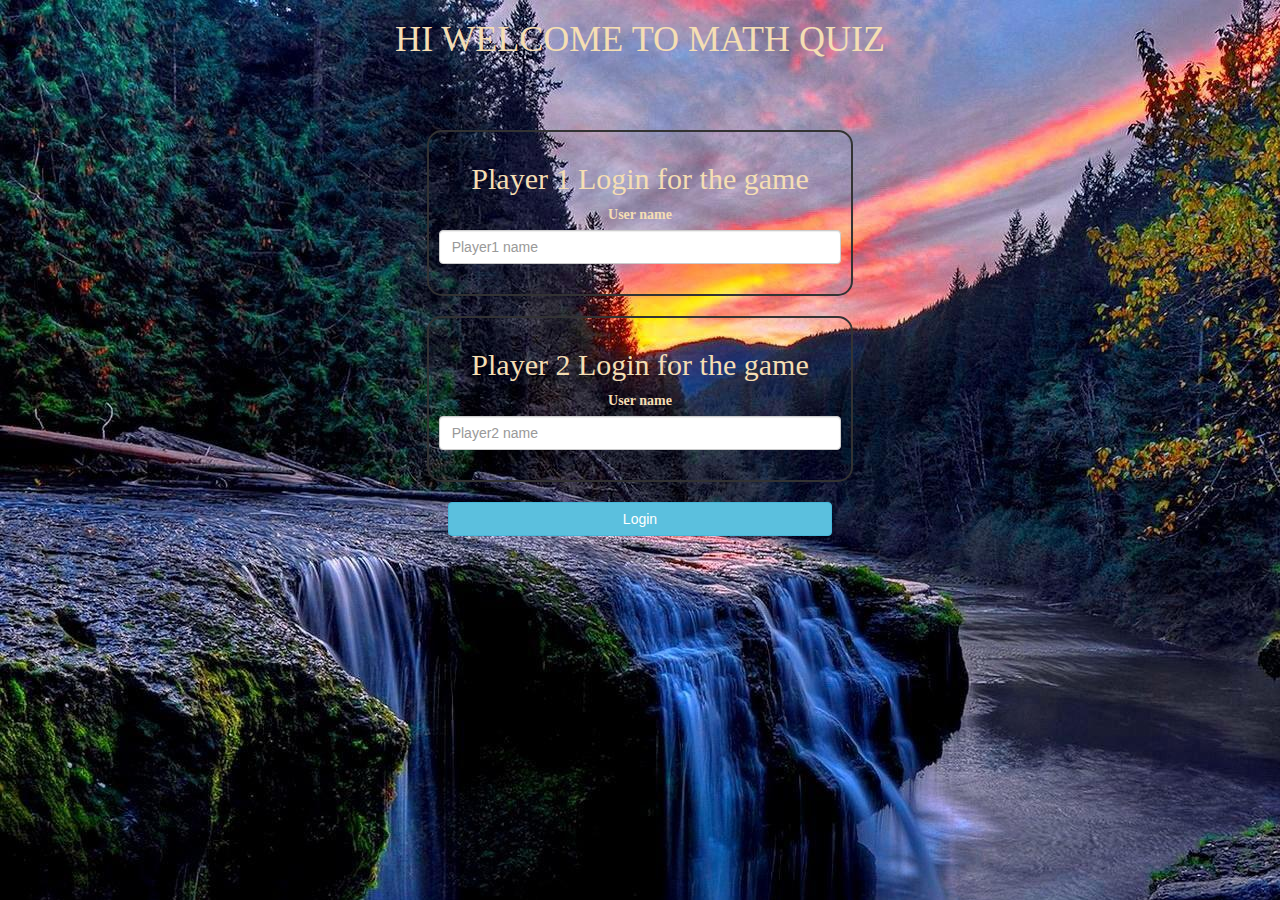
<file: index.html>
<html>
<head>
	<title>Maths QUIZ</title>

<meta name="viewport" content="width=device-width, initial-scale=1">
<link rel="stylesheet" href="https://maxcdn.bootstrapcdn.com/bootstrap/3.4.0/css/bootstrap.min.css">
<script src="https://ajax.googleapis.com/ajax/libs/jquery/3.4.1/jquery.min.js"></script>
<script src="https://maxcdn.bootstrapcdn.com/bootstrap/3.4.0/js/bootstrap.min.js"></script>

<link rel="stylesheet" type="text/css" href="style.css">

<script src="main.js"></script>
</head>
<body background="pro.jpg">
<center>
    
	<h1 class="yo">HI WELCOME TO MATH QUIZ</h1>
	<br>
	<br>
	<br>
	<div class="col-lg-4 col-sm-8 col-xs-11 login_div1">
		<h2 class="yo">Player 1 Login for the game</h2>
		<label class="yo">User name</label>
		<input type="text" class="form-control"  placeholder="Player1 name" id="Player_1_name">
		<br>
	</div>
	<br>
	<div class="col-lg-4 col-sm-8 col-xs-11 login_div2">
		<h2 class="yo">Player 2 Login for the game</h2>
		<label class="yo">User name</label>
		<input type="text" class="form-control"  placeholder="Player2 name" id="Player_2_name">
		<br>
	</div>
	<br>
	<button style="width: 30%;" onclick="login()" class="btn btn-info">Login</button>
</center>
</body>
</html>
</file>
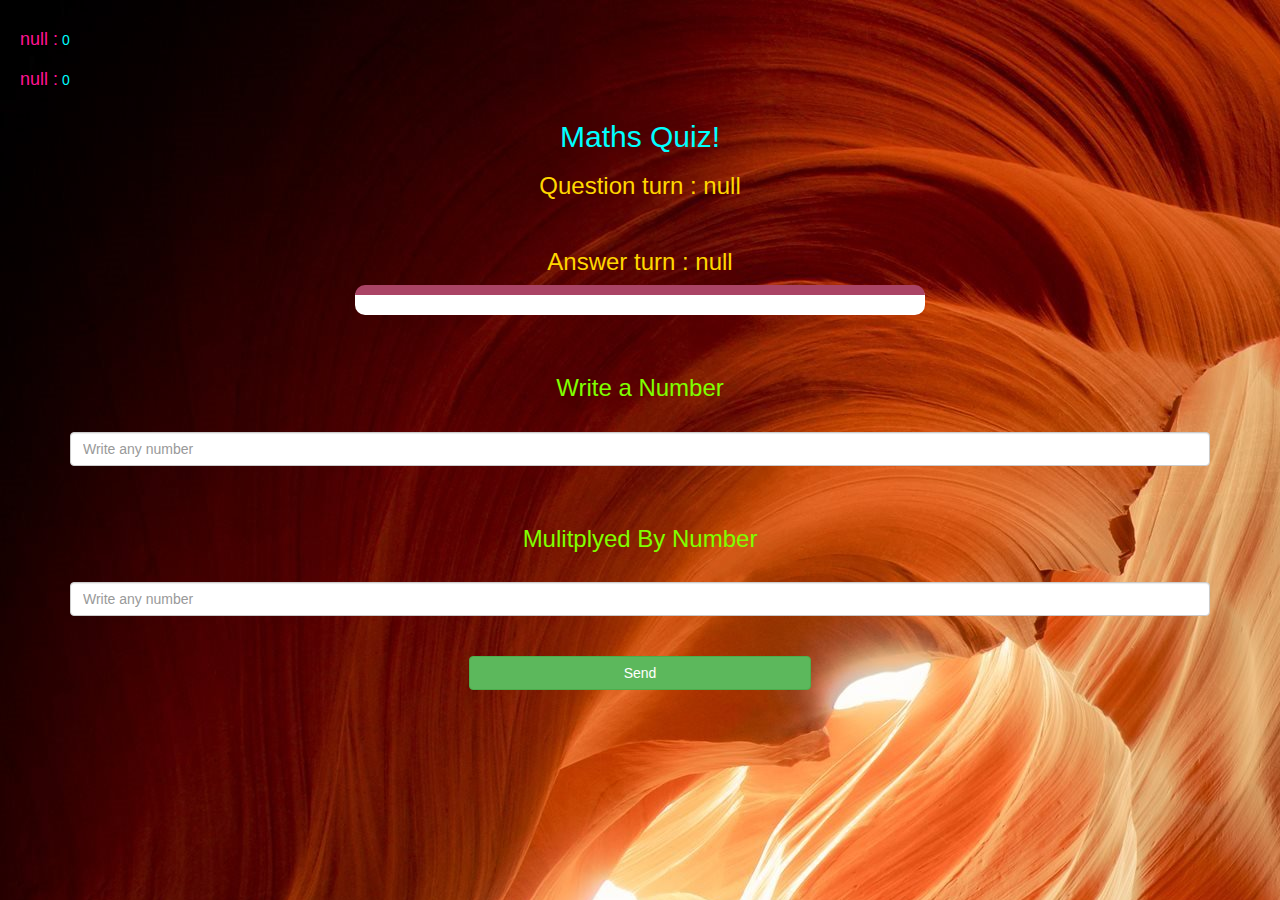
<file: index1.html>
<!DOCTYPE html>
<html>
<head>
	<title>	Maths Quiz</title>

<meta name="viewport" content="width=device-width, initial-scale=1">
<link rel="stylesheet" href="https://maxcdn.bootstrapcdn.com/bootstrap/3.4.0/css/bootstrap.min.css">
<script src="https://ajax.googleapis.com/ajax/libs/jquery/3.4.1/jquery.min.js"></script>
<script src="https://maxcdn.bootstrapcdn.com/bootstrap/3.4.0/js/bootstrap.min.js"></script>

<link rel="stylesheet" type="text/css" href="style.css">
</head>
<body background="nam.jpg">
	<br>
<h4 id="name1" style="color: deeppink;"></h4> <span id="score1" style="color: cyan;"></span>
<br>
<h4 id="name2" style="color: deeppink;"></h4> <span id="score2" style="color: cyan;"></span>
<div class="container">
	<center>
		<h2 style="color :aqua;">Maths Quiz!</h2>
        <h3 id="qname" style="color: gold;"></h3> <span id="score1"></span>
		<br>
        <h3 id="aname" style="color: gold;"></h3> <span id="score2"></span>
		<div id="output" class="col-lg-6"></div>
		<br>
		<br>
		<h3 style="color: chartreuse;">Write a Number </h3>
		<br>
		<input type="text" placeholder="Write any number" id="number1" class="form-control">
		<br>
		<br>
		<h3 style="color: chartreuse;">Mulitplyed By Number</h3>
		<br>
		<input type="text" placeholder="Write any number" id="number2" class="form-control">
		<br>
		<br>
        <button onclick="send()" class="btn btn-success" style="width: 30% ;">Send</button>
	</center>
</div>

<script src="game_page.js"></script>
</body>
</html>
</file>
<file: style.css>
.login_div1 , .login_div2
	{
	
		padding: 10px;
		float: none;
		border-radius: 15px;
		border: 2px;
		border-style: solid;
	}


#name1 , #name2
{
	display: inline-block;
	margin-left: 20px;
}
#word
{
	width: 60%;
}
#word_display
{
	letter-spacing: 5px;
}
#output
{
background: white;
border-radius: 10px;
border-top: 10px solid #AA4465;
padding: 10px;
float: none;
text-align: left;
}
.yo{
    color: wheat;
	font-family: Georgia, 'Times New Roman', Times, serif;
}
</file>
